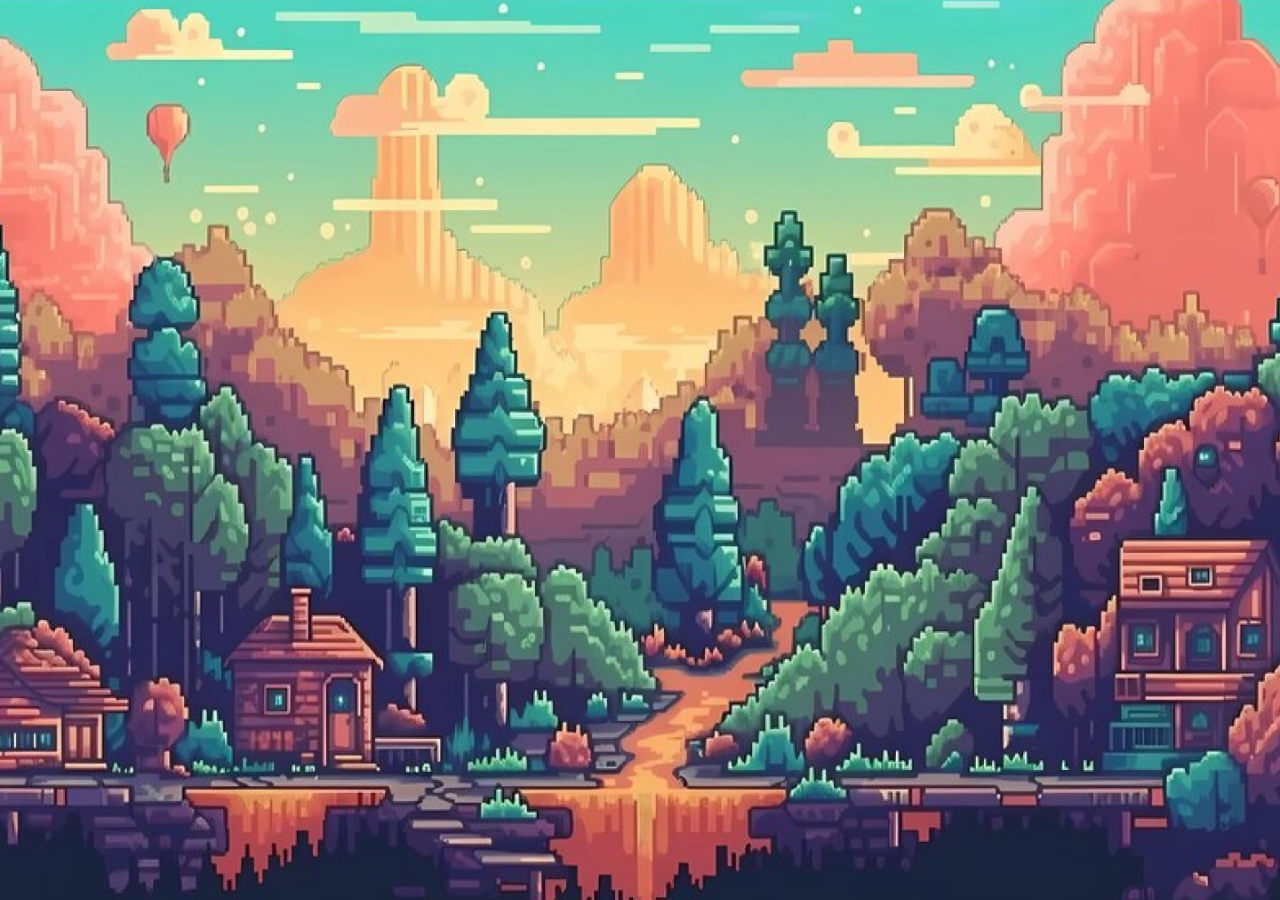
<file: template.html>
<!DOCTYPE html>
<html lang="">
  <head>
    <meta charset="utf-8">
    <meta http-equiv="X-UA-Compatible" content="IE=edge">
    <meta name="viewport" content="width=device-width,initial-scale=1.0">
    <link rel="icon" href="https://img.freepik.com/premium-vector/game-icon-game-symbol-white-gamepad-blue-background-flat-style-vector-eps-10_532800-149.jpg">
    <title>Game UI</title>
    <link href="https://cdn.jsdelivr.net/npm/bootstrap@5.3.3/dist/css/bootstrap.min.css" rel="stylesheet" integrity="sha384-QWTKZyjpPEjISv5WaRU9OFeRpok6YctnYmDr5pNlyT2bRjXh0JMhjY6hW+ALEwIH" crossorigin="anonymous">

    <link rel="preconnect" href="https://fonts.googleapis.com">
    <link rel="preconnect" href="https://fonts.gstatic.com" crossorigin>
    <link href="https://fonts.googleapis.com/css2?family=Roboto:ital,wght@0,100;0,300;0,400;0,500;0,700;0,900;1,100;1,300;1,400;1,500;1,700;1,900&display=swap" rel="stylesheet">

    <link rel="stylesheet" href="assets/css/style.css">
  </head>
  <body>
    
    <div id="app">

    </div>
    
    <script src="https://cdn.jsdelivr.net/npm/bootstrap@5.3.3/dist/js/bootstrap.bundle.min.js" integrity="sha384-YvpcrYf0tY3lHB60NNkmXc5s9fDVZLESaAA55NDzOxhy9GkcIdslK1eN7N6jIeHz" crossorigin="anonymous"></script>
  </body>
</html>
</file>
<file: assets/css/style.css>
body {
    background-image: url("../img/bg.png");
    background-size: cover;
    background-position: center;
    background-repeat: none;
    width: 100%;
    height: 100vh;
    font-family: "Roboto", sans-serif;
}


h3 {
    color: #28888F;
    font-family: Roboto;
    font-weight: bold;
}

.login {
    width: 100%;
    height: 90vh;
    display: flex;
    justify-content: center;
    align-items: center;
}

.box {
    width: 30%;
    min-width: 300px;
    border-radius: 28px;
    background: rgba(255, 255, 255, 0.60);
    box-shadow: 0px 4px 14px 0px rgba(2, 5, 32, 0.75);
    backdrop-filter: blur(12.5px);
}

.btn-main {
    width: 100%;
    background: #28888F;
    color: white;
}

.btn-main:hover {
    background: #1e7177;
    color: rgb(226, 226, 226);
}

.regis {
    widows: 100%;
    height: 100vh;
}

.box-regis {
    width: 45%;
    height: 100%;
    border-radius: 0px 24px 24px 0px;
    background: #FFF;
    box-shadow: 12px 0px 17px 0px rgba(2, 5, 32, 0.45);
}

.p-icon {
    color: #8D8D8D;
    font-family: Roboto;
    font-size: 40px;
    font-style: normal;
    font-weight: 700;
    line-height: normal;
  }

  .card-quest {
    width: 48%;
    border-radius: 6px;
    border: 1px solid #28888F;
  }

  .act {
    position: relative;
  }

  .card-nav {
    height: 45px;
    border-radius: 12px;
    background: rgba(255, 255, 255, 0.60);
    box-shadow: 0px 4px 14px 0px rgba(2, 5, 32, 0.75);
    backdrop-filter: blur(12.5px);
  }

  .act::after {
    content: "";
    position: absolute;
    width: 60%;
    height: 2px;
    background: #28888F;
    bottom: 0;
    left: 0;
    border-radius: 1px;
    transition: all 0.3s ease-in-out;
    left: 20%;
    bottom: -3px;
  }

  h3 {
    color: #28888F;
    font-family: Roboto;
    font-weight: bold;
  }
  
  .btn-form {
    color: white;
    background-color: #28888F;
  }

  .btn-form:hover {
    background: #1e7177;
    color: rgb(226, 226, 226);
  }

  .home {
    widows: 100%;
    height: 100vh;
  }

  .box-data {
    width: 100%;
    min-height: 85vh;
    border-radius: 24px 24px 0px 0px;
    background: #FFF;
    box-shadow: 0px 4px 17px 0px rgba(2, 5, 32, 0.45);
  }
</file>
